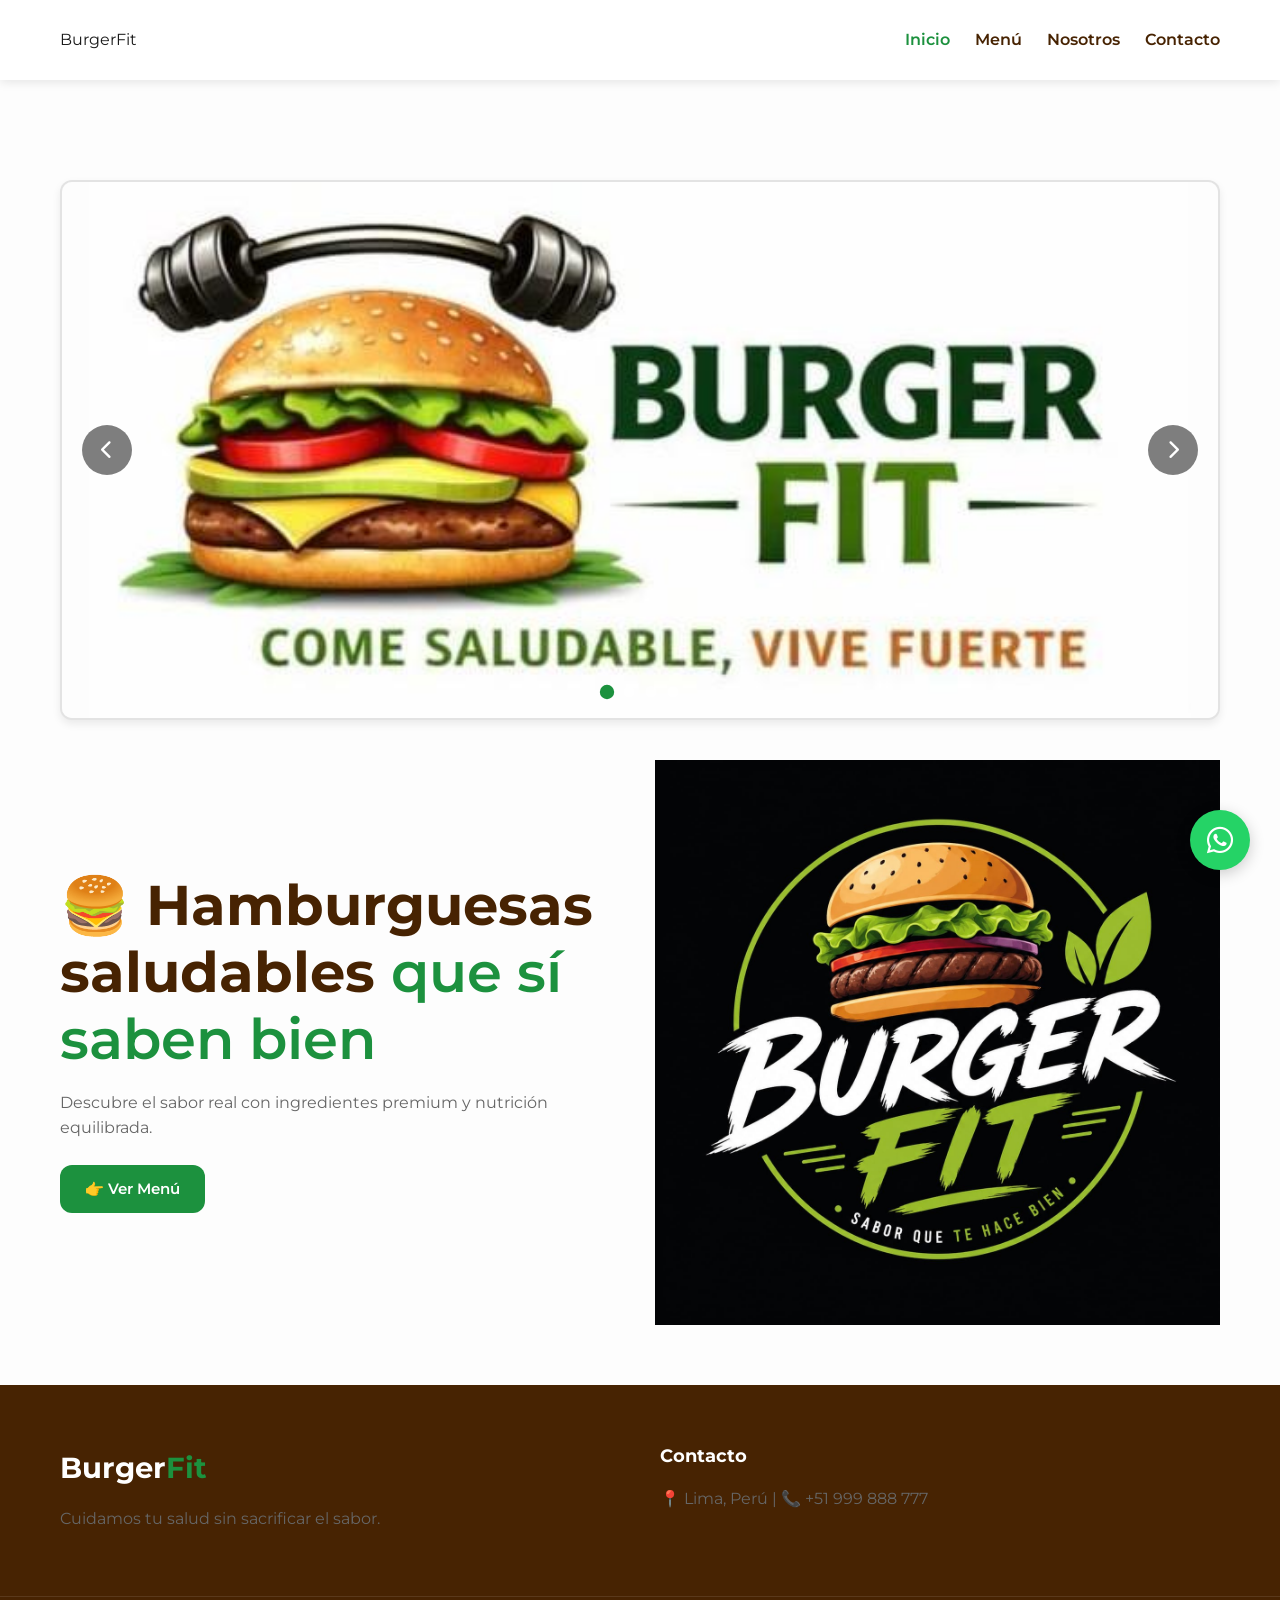
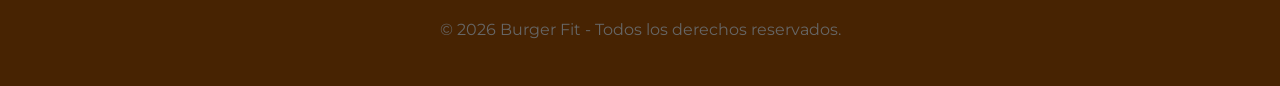
<file: index.html>
<!DOCTYPE html>
<html lang="es">

<head>
    <meta charset="UTF-8">
    <meta name="viewport" content="width=device-width, initial-scale=1.0">
    <title>Burger Fit | Inicio 🍔</title>
    <link href="https://fonts.googleapis.com/css2?family=Montserrat:wght@400;600;700&display=swap" rel="stylesheet">
    <link rel="stylesheet" href="https://cdnjs.cloudflare.com/ajax/libs/font-awesome/6.0.0/css/all.min.css">
    <link rel="stylesheet" href="css/main.css">

</head>

<body>
    <header class="main-header">
        <div class="header-container">
            <div class="logo"><a href="index.html">Burger<span>Fit</span></a></div>

            <nav class="nav-menu">
                <ul>
                    <li><a href="index.html" class="nav-link active">Inicio</a></li>
                    <li><a href="html/tienda.html" class="nav-link">Menú</a></li>
                    <li><a href="html/nosotros.html" class="nav-link">Nosotros</a></li>
                    <li><a href="html/contacto.html" class="nav-link">Contacto</a></li>
                </ul>
            </nav>

            <button class="menu-toggle" aria-label="Abrir menú">
                <i class="fas fa-bars"></i>
            </button>
        </div>
    </header>

    <main>
        <section class="container">
            <div class="carousel-container">
                <div class="carousel-slide">
                    <img src="img/slide0.png" alt="Burger fit">
                    <img src="img/slide1.png" alt="Nuestros locales">
                    <img src="img/slide2.png" alt="Hamburguesas">
                    <img src="img/slide3.png" alt="Contactanos">
                </div>
                <button class="carousel-btn carousel-prev" aria-label="Imagen anterior"><i class="fas fa-chevron-left"></i></button>
                <button class="carousel-btn carousel-next" aria-label="Siguiente imagen"><i class="fas fa-chevron-right"></i></button>
                <div class="carousel-dots"></div>
            </div>
        </section>

        <section class="section container grid-layout" style="grid-template-columns: 1fr 1fr; align-items: center;">
            <div class="hero-content">
                <h1>🍔 Hamburguesas saludables <span class="text-highlight">que sí saben bien</span></h1>
                <p>Descubre el sabor real con ingredientes premium y nutrición equilibrada.</p>
                <a href="html/tienda.html" class="btn btn-primary">👉 Ver Menú</a>
            </div>
            <div class="hero-image">
                <img src="img/logo.png" alt="Burger Fit Principal">
            </div>
        </section>
    </main>

    <footer class="main-footer">
        <div class="container footer-content">
            <div class="footer-column">
                <div class="footer-logo">Burger<span>Fit</span></div>
                <p>Cuidamos tu salud sin sacrificar el sabor.</p>
            </div>
            <div class="footer-column">
                <h4>Contacto</h4>
                <p>📍 Lima, Perú | 📞 +51 999 888 777</p>
            </div>
        </div>
        <div class="footer-copy">
            <p>&copy; 2026 Burger Fit - Todos los derechos reservados.</p>
        </div>
    </footer>

    <a href="https://wa.me/51999888777" class="whatsapp-float" target="_blank"><i class="fab fa-whatsapp"></i></a>
    <script src="js/main.js"></script>
</body>

</html>
</file>
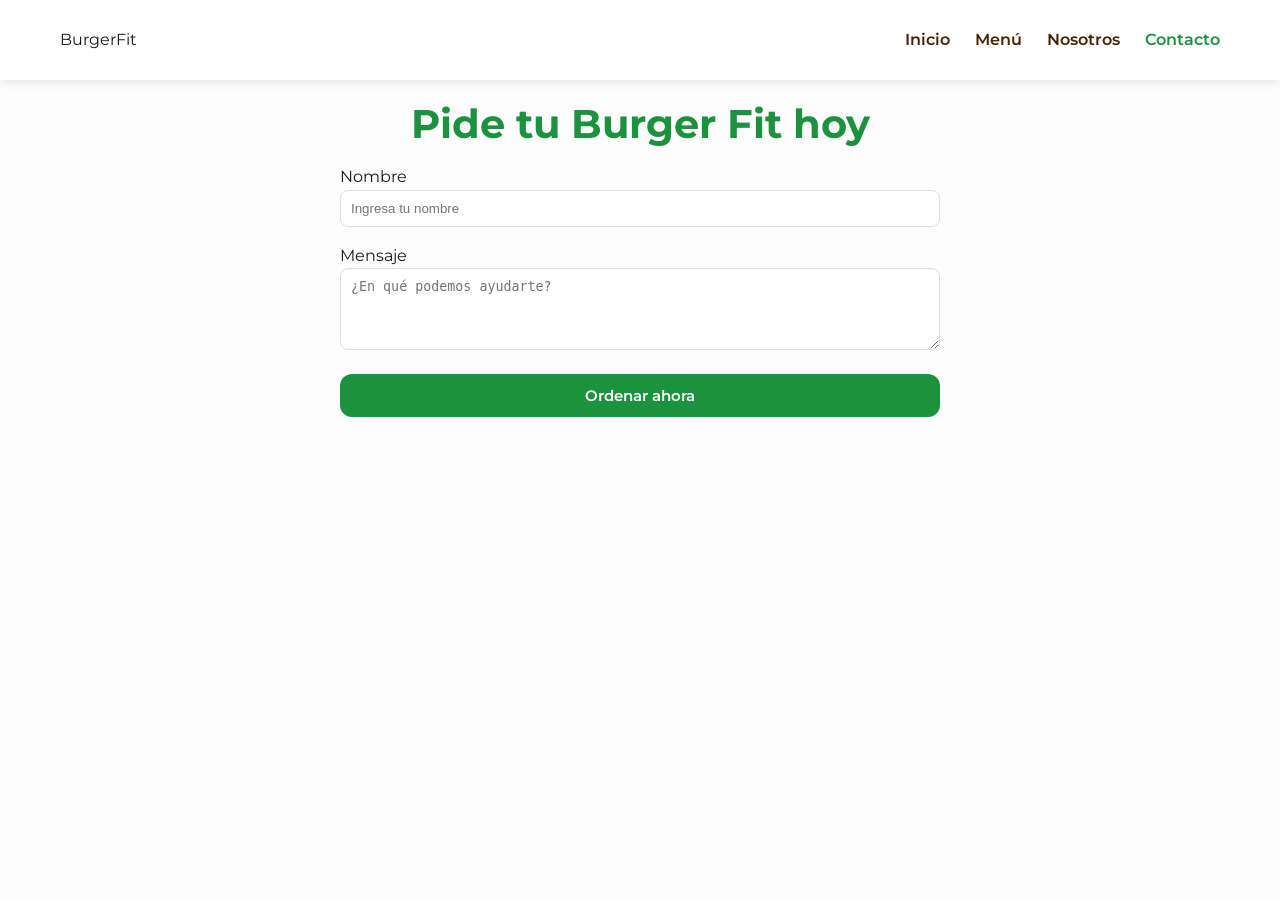
<file: html/contacto.html>
<!DOCTYPE html>
<html lang="es">

<head>
    <meta charset="UTF-8">
    <meta name="viewport" content="width=device-width, initial-scale=1.0">
    <title>Contacto | Burger Fit</title>
    <link href="https://fonts.googleapis.com/css2?family=Montserrat:wght@400;600;700&display=swap" rel="stylesheet">
    <link rel="stylesheet" href="https://cdnjs.cloudflare.com/ajax/libs/font-awesome/6.0.0/css/all.min.css">
    <link rel="stylesheet" href="../css/main.css">
</head>

<body>
    <header class="main-header">
        <div class="header-container">
            <div class="logo"><a href="../index.html">Burger<span>Fit</span></a></div>
            <nav class="nav-menu">
                <ul>
                    <li><a href="../index.html" class="nav-link">Inicio</a></li>
                    <li><a href="tienda.html" class="nav-link">Menú</a></li>
                    <li><a href="nosotros.html" class="nav-link">Nosotros</a></li>
                    <li><a href="contacto.html" class="nav-link active">Contacto</a></li>
                </ul>
            </nav>
            <button class="menu-toggle" aria-label="Abrir menú">
                <i class="fas fa-bars"></i> </button>
        </div>
    </header>

    <main class="container section">
        <div class="contact-wrapper" style="max-width: 600px; margin: 0 auto;">
            <h2 class="text-center">Pide tu Burger Fit hoy</h2>
            <form class="contact-form">
                <div class="form-group" style="margin-bottom: 1rem;">
                    <label>Nombre</label>
                    <input type="text" placeholder="Ingresa tu nombre"
                        style="width: 100%; padding: 10px; border-radius: 8px; border: 1px solid #ddd;">
                </div>
                <div class="form-group" style="margin-bottom: 1rem;">
                    <label>Mensaje</label>
                    <textarea rows="4" placeholder="¿En qué podemos ayudarte?"
                        style="width: 100%; padding: 10px; border-radius: 8px; border: 1px solid #ddd;"></textarea>
                </div>
                <button type="submit" class="btn btn-primary" style="width: 100%;">Ordenar ahora</button>
            </form>
        </div>
    </main>
    <script src="../js/main.js"></script>
</body>

</html>
</file>
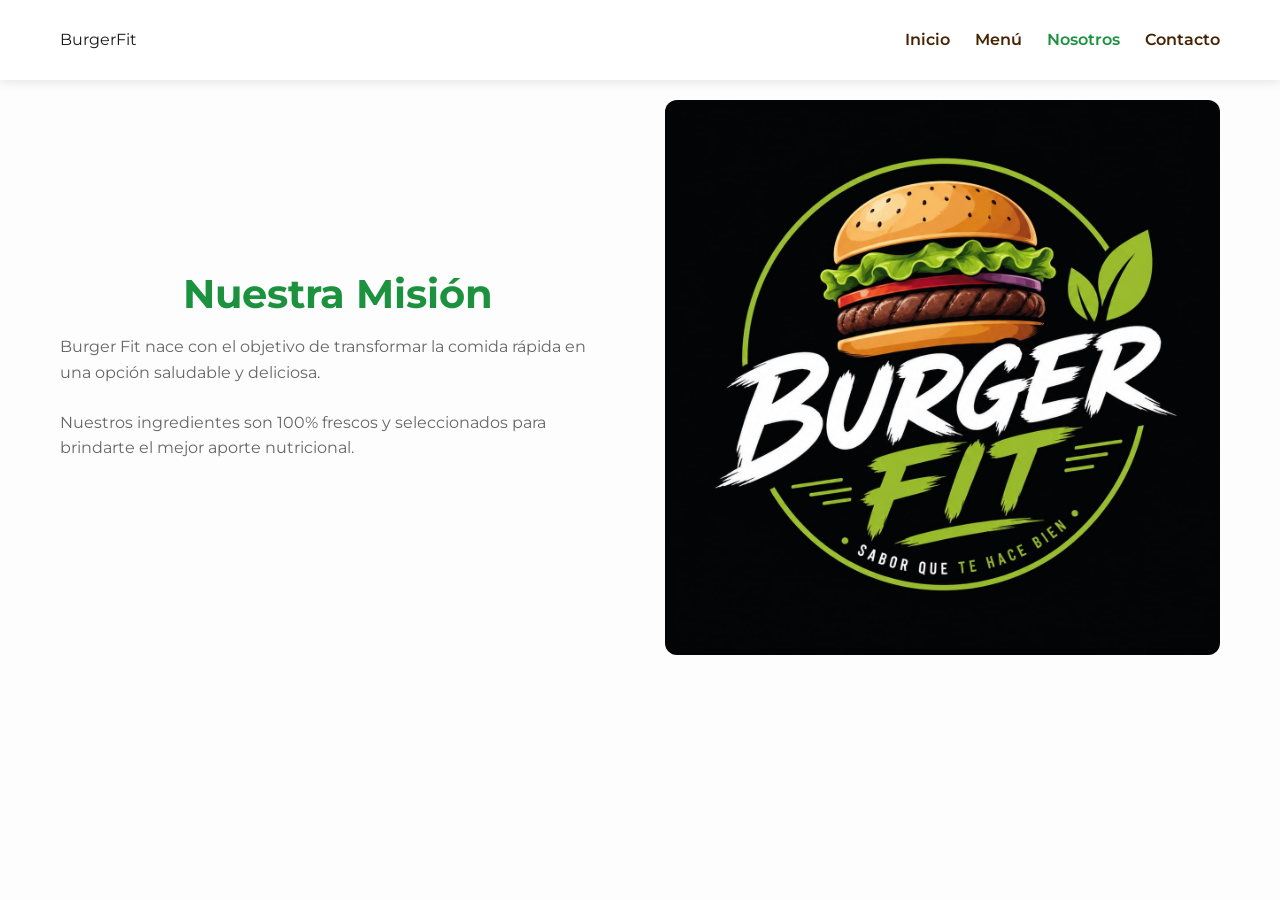
<file: html/nosotros.html>
<!DOCTYPE html>
<html lang="es">

<head>
    <meta charset="UTF-8">
    <meta name="viewport" content="width=device-width, initial-scale=1.0">
    <title>Nosotros | Burger Fit</title>
    <link href="https://fonts.googleapis.com/css2?family=Montserrat:wght@400;600;700&display=swap" rel="stylesheet">
    <link rel="stylesheet" href="https://cdnjs.cloudflare.com/ajax/libs/font-awesome/6.0.0/css/all.min.css">
    <link rel="stylesheet" href="../css/main.css">
</head>

<body>
    <header class="main-header">
        <div class="header-container">
            <div class="logo"><a href="../index.html">Burger<span>Fit</span></a></div>
            <nav class="nav-menu">
                <ul>
                    <li><a href="../index.html" class="nav-link">Inicio</a></li>
                    <li><a href="tienda.html" class="nav-link">Menú</a></li>
                    <li><a href="nosotros.html" class="nav-link active">Nosotros</a></li>
                    <li><a href="contacto.html" class="nav-link">Contacto</a></li>
                </ul>
            </nav>
            <button class="menu-toggle" aria-label="Abrir menú">
                <i class="fas fa-bars"></i> </button>
        </div>
    </header>

    <main class="container section">
        <div class="grid-layout" style="grid-template-columns: 1fr 1fr; gap: 50px; align-items: center;">
            <div class="about-text">
                <h2>Nuestra Misión</h2>
                <p>Burger Fit nace con el objetivo de transformar la comida rápida en una opción saludable y deliciosa.
                </p>
                <p>Nuestros ingredientes son 100% frescos y seleccionados para brindarte el mejor aporte nutricional.
                </p>
            </div>
            <div class="about-image">
                <img src="../img/logo.png" alt="Sobre Burger Fit" style="border-radius: var(--radius);">
            </div>
        </div>
    </main>
    <script src="../js/main.js"></script>
</body>

</html>
</file>
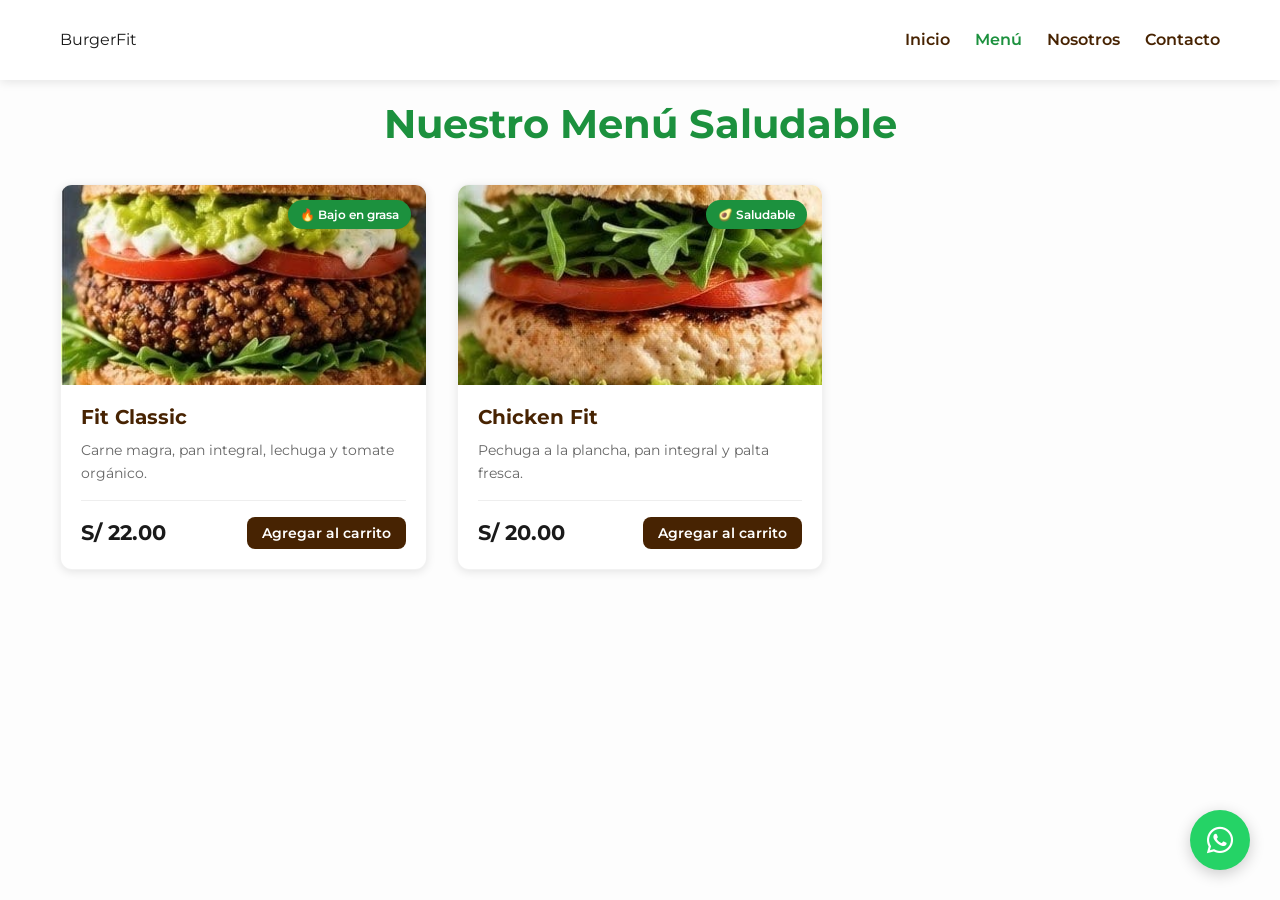
<file: html/tienda.html>
<!DOCTYPE html>
<html lang="es">

<head>
    <meta charset="UTF-8">
    <meta name="viewport" content="width=device-width, initial-scale=1.0">
    <title>Menú | Burger Fit</title>
    <link href="https://fonts.googleapis.com/css2?family=Montserrat:wght@400;600;700&display=swap" rel="stylesheet">
    <link rel="stylesheet" href="https://cdnjs.cloudflare.com/ajax/libs/font-awesome/6.0.0/css/all.min.css">
    <link rel="stylesheet" href="../css/main.css">
</head>

<body>
    <header class="main-header">
        <div class="header-container">
            <div class="logo"><a href="../index.html">Burger<span>Fit</span></a></div>
            <nav class="nav-menu">
                <ul>
                    <li><a href="../index.html" class="nav-link">Inicio</a></li>
                    <li><a href="tienda.html" class="nav-link active">Menú</a></li>
                    <li><a href="nosotros.html" class="nav-link">Nosotros</a></li>
                    <li><a href="contacto.html" class="nav-link">Contacto</a></li>
                </ul>
            </nav>
            <button class="menu-toggle" aria-label="Abrir menú">
                <i class="fas fa-bars"></i> </button>
        </div>
    </header>

    <main class="container section">
        <h2 class="text-center">Nuestro Menú Saludable</h2>
        <div class="products-grid">
            <article class="card-fit">
                <div class="card-image">
                    <span class="badge-fit">🔥 Bajo en grasa</span>
                    <img src="../img/fit-classic.png" alt="Fit Classic">
                </div>
                <div class="card-body">
                    <h3 class="card-title">Fit Classic</h3>
                    <p class="card-description">Carne magra, pan integral, lechuga y tomate orgánico.</p>
                    <div class="card-footer">
                        <span class="card-price">S/ 22.00</span>
                        <button class="btn btn-add">Agregar al carrito</button>
                    </div>
                </div>
            </article>
            <article class="card-fit">
                <div class="card-image">
                    <span class="badge-fit">🥑 Saludable</span>
                    <img src="../img/chicken-fit.png" alt="Chicken Fit">
                </div>
                <div class="card-body">
                    <h3 class="card-title">Chicken Fit</h3>
                    <p class="card-description">Pechuga a la plancha, pan integral y palta fresca.</p>
                    <div class="card-footer">
                        <span class="card-price">S/ 20.00</span>
                        <button class="btn btn-add">Agregar al carrito</button>
                    </div>
                </div>
            </article>
        </div>
    </main>

    <a href="https://wa.me/51999888777" class="whatsapp-float" target="_blank"><i class="fab fa-whatsapp"></i></a>
    <script src="../js/main.js"></script>
</body>

</html>
</file>
<file: css/main.css>
/**
 * BURGER FIT - Orquestador de estilos
 * Proyecto Universitario: Web de Hamburguesas Saludables
 * * Orden de carga basado en la arquitectura ITCSS/SMACSS:
 */

/* 1. BASE - Cimientos del sitio */
@import url("./1-base/variables.css");
@import url("./1-base/reset.css");
@import url("./1-base/typography.css");

/* 2. LAYOUT - Estructura global y secciones */
@import url("./2-layout/main-layout.css");
@import url("./2-layout/header.css");
@import url("./2-layout/footer.css");

/* 3. COMPONENTS - Elementos reutilizables */
@import url("./3-components/buttons.css");
@import url("./3-components/cards.css");
@import url("./3-components/floating.css");
/* @import url("./3-components/forms.css"); */
/* Descomentar cuando lo creemos */

/* 4. PAGES - Estilos específicos (Actualmente vacío según lo acordado) */
/* @import url("./4-pages/home.css"); */

/* 5. RESPONSIVE - Media queries finales */
@import url("./5-responsive/responsive.css");
</file>
